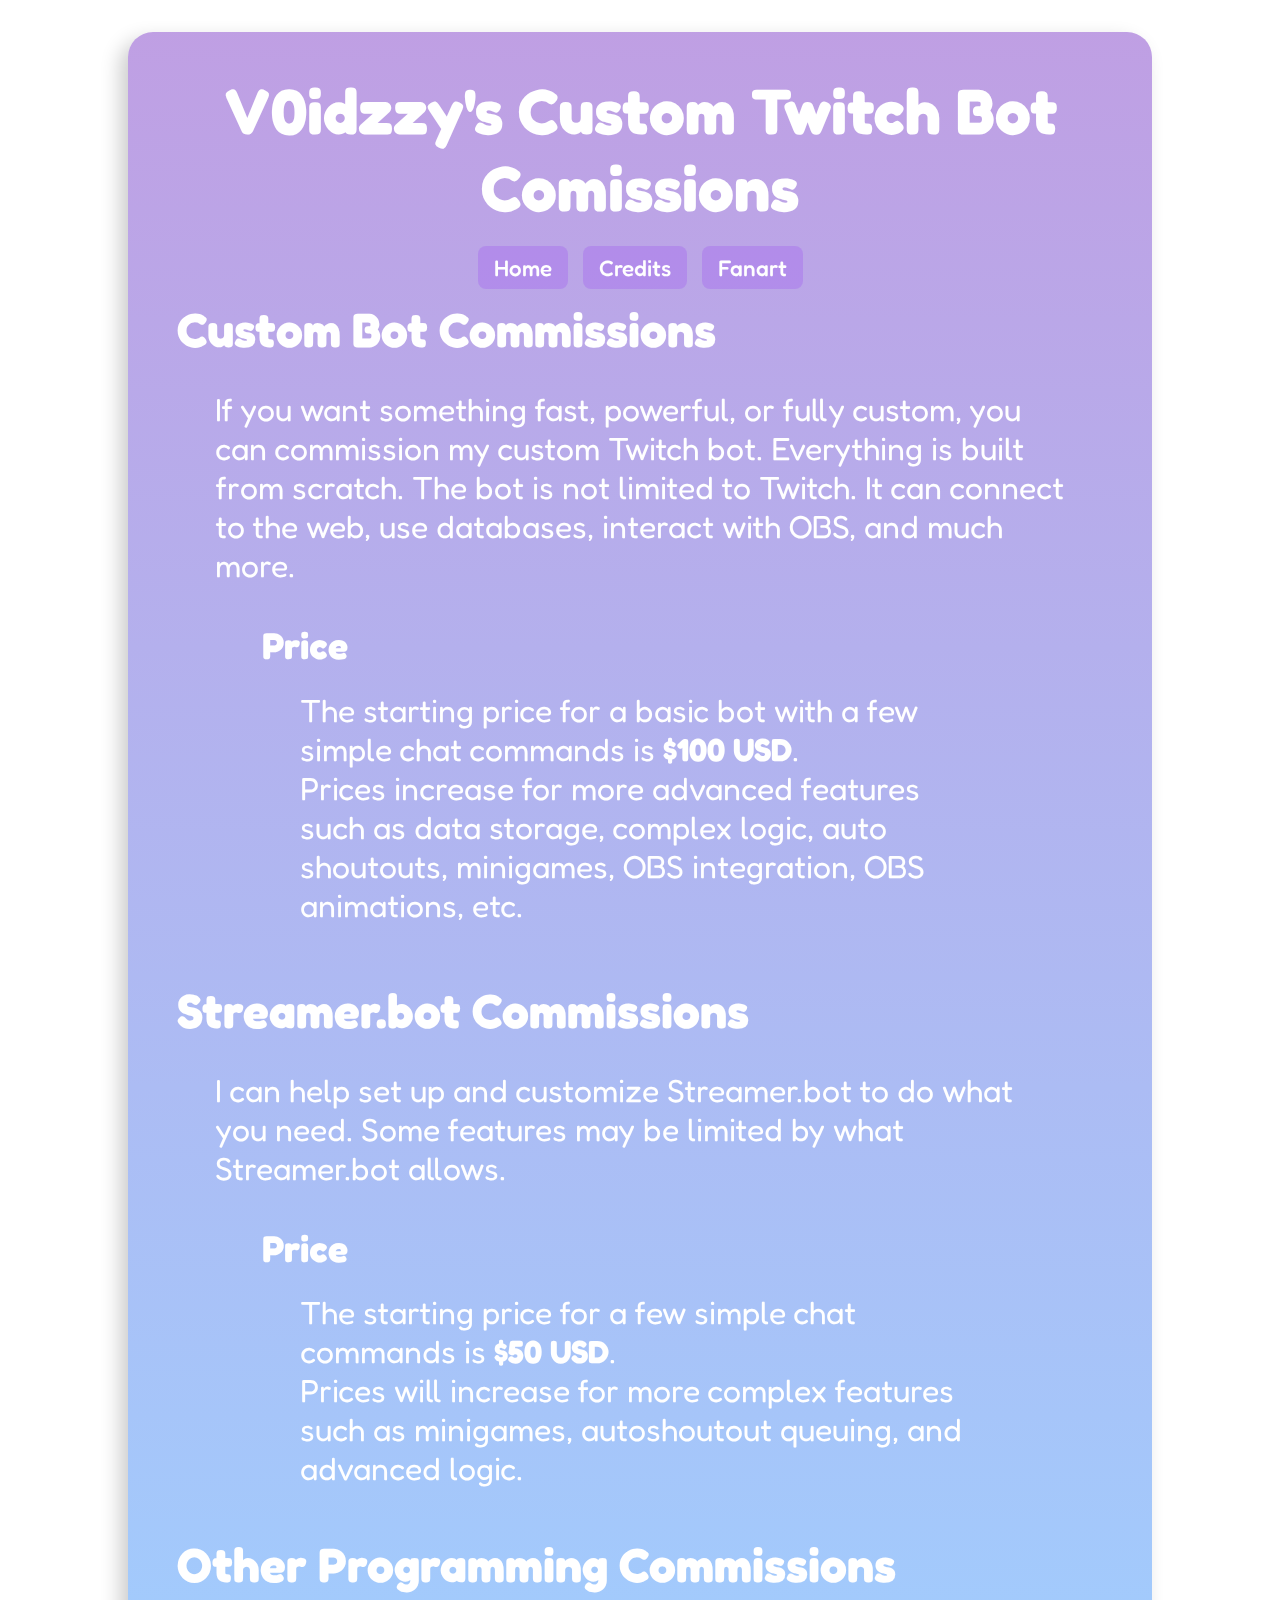
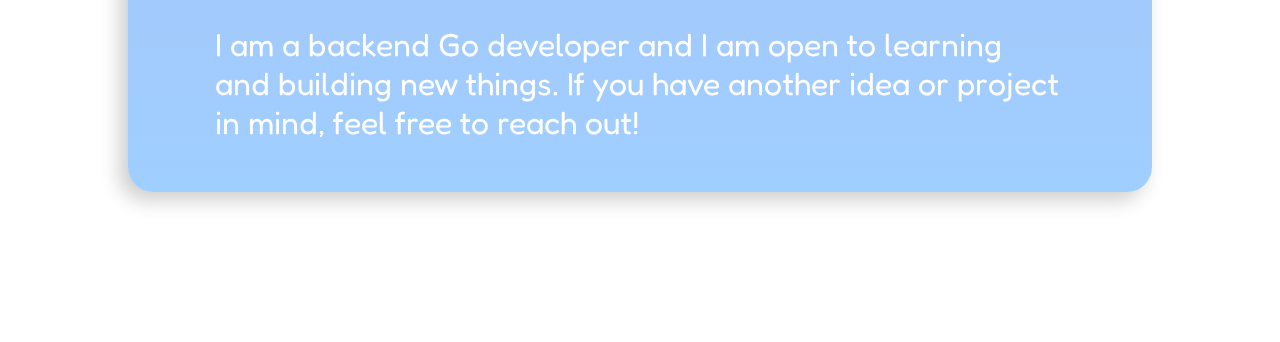
<file: commissions.html>
<!DOCTYPE html>
<html lang="en">

<head>

    <!-- Meta Tags -->
    <meta charset="UTF-8">
    <meta name="viewport" content="width=device-width, initial-scale=1.0">
    <meta name="description" content="Femboy Pillow Prince streaming games, co-working, and more.">
    <meta name="keywords" content="V0idzzy Femboy VTuber Twitch YouTube TikTok Discord Content-Creator Pillow">
    <meta name="author" content="V0idzzy">
    <!-- Open Graph -->
    <meta property="og:title" content="V0idzzy's Pillow Fort">
    <meta property="og:description" content="Femboy Pillow Prince streaming games, co-working, and more.">
    <meta property="og:image" content="https://www.v0idzzy.com/pics/comissions/FullBanner.png">
    <meta property="og:url" content="https://v0idzzy.com">
    <meta property="og:type" content="website">
    <meta property="og:image:width" content="1200">
    <meta property="og:image:height" content="630">
    <!-- Twitter Card -->
    <meta name="twitter:card" content="summary_large_image">
    <meta name="twitter:title" content="V0idzzy's Pillow Fort">
    <meta name="twitter:description" content="Femboy Pillow Prince streaming games, co-working, and more.">
    <meta name="twitter:image" content="https://v0idzzy.com/pics/comissions/FullBanner.png">
    <meta name="twitter:url" content="https://v0idzzy.com">
    <meta name="twitter:site" content="@v0idzzy">
    <title>V0idzzy's Pillow Fort</title>
    <!-- Links -->
    <link rel="icon"
        href="https://static-cdn.jtvnw.net/jtv_user_pictures/a179ebcb-335d-4b27-8b00-4d3a32f3d4b9-profile_image-70x70.png"
        type="image/png">
    <link rel="preconnect" href="https://fonts.googleapis.com">
    <link rel="preconnect" href="https://fonts.gstatic.com" crossorigin>
    <link href="https://fonts.googleapis.com/css2?family=Fredoka:wght@300..700&display=swap" rel="stylesheet">
    <link rel="stylesheet" href="styles/body.css">
    <link rel="stylesheet" href="styles/commissions.css">
</head>

<body>

    <div class="page">
        <div class="sidebar-wrapper">
            <div class="sidebar">
                <!-- Description -->
                <section class="description">
                    <h1>V0idzzy's Custom Twitch Bot Comissions</h1>
                    <div class="navigation">
                        <a href="index.html">Home</a>
                        <a href="credits.html">Credits</a>
                        <a href="fanart.html">Fanart</a>
                    </div>
                    <div class="comission-desc">
                        <h2>Custom Bot Commissions</h2>
                        <p>
                            If you want something fast, powerful, or fully custom, you can commission my custom Twitch
                            bot.
                            Everything is built from scratch.
                            The bot is not limited to Twitch. It can connect to the web, use databases,
                            interact with OBS, and much more.
                        </p>
                        <div class="price-desc">
                            <h3>Price</h3>
                            <p>
                                The starting price for a basic bot with a few simple chat commands is <b>$100
                                    USD</b>.<br>
                                Prices increase for more advanced features such as data storage,
                                complex logic, auto shoutouts, minigames,
                                OBS integration, OBS animations, etc.
                            </p>
                        </div>
                    </div>

                    <div class="comission-desc">
                        <h2>Streamer.bot Commissions</h2>
                        <p>
                            I can help set up and customize Streamer.bot to do what you need.
                            Some features may be limited by what Streamer.bot allows.
                        </p>
                        <div class="price-desc">
                            <h3>Price</h3>
                            <p>
                                The starting price for a few simple chat commands is <b>$50 USD</b>.<br>
                                Prices will increase for more complex features such as minigames, autoshoutout queuing,
                                and advanced logic.
                            </p>
                        </div>

                        <div class="comission-desc">
                            <h2>Other Programming Commissions</h2>
                            <p>
                                I am a backend Go developer and I am open to learning and building new things.
                                If you have another idea or project in mind, feel free to reach out!
                            </p>
                        </div>
                    </div>
            </div>
            </section>
            <!-- Social Links -->
            <section class="links">
                <div class="link-container">
                    <a href="mailto:v0idzzy@proton.me"><img src="pics/icons/mail.svg" alt="Mail Icon" /></a>
                    <a href="https://www.discordapp.com/users/1015337888222826527" target="_blank"><img
                            src="pics/icons/discord.svg" alt="Discord Icon" /><a>
                </div>
            </section>
        </div>
    </div>
    </div>

</body>

</html>
</file>
<file: styles/body.css>
:root {
  --primary-color-1: #F6D9FF;
  --primary-color-2: #F2E8F7;

  --secondary-color-1: #DEB9EA;
  --secondary-color-2: #DEA2FF;

  --accent-color-1: #C959F5;
  --accent-color-2: #DAA0ED;
}

body {
  background-color: white;
  margin: 0;
  font-size: 2em;
  font-family: Fredoka, sans-serif;
  font-weight: 400;
}
</file>
<file: styles/commissions.css>
/* Full viewport page container */
.page {
    display: flex;
    justify-content: center;
    /* push sidebar to right */
    align-items: center;
    /* vertically center if extra space */
    min-height: 100vh;
    padding: 1em 0;
    /* min top/bottom spacing */
    box-sizing: border-box;
    overflow-y: auto;
    /* allow scrolling if sidebar too tall */
}

/* Sidebar itself */
.sidebar {
    display: flex;
    flex-direction: column;
    gap: 20px;

    width: 80vw;
    max-width: 1200px;

    padding: 40px;

    /* Gradient background */
    background: linear-gradient(to bottom,
            rgba(128, 64, 200, 0.5),
            /* muted purple */
            rgba(64, 160, 255, 0.5));
    /* muted blue */

    /* Glass blur */
    backdrop-filter: blur(5px);
    -webkit-backdrop-filter: blur(5px);

    /* Rounded left corners */
    border-radius: 25px;

    /* Shadow from top-right light */
    box-shadow: -8px 8px 20px rgba(0, 0, 0, 0.2);

    box-sizing: border-box;
    overflow-wrap: break-word;
}

h1 {
    text-align: center;
    word-wrap: break-word;
}

.description h2 {
    font-size: 1.5em;
    margin: 1%;
}

.price-desc {
    margin: 10%;
    margin-bottom: 5%;
    margin-top: 0%;
}


.price-desc h3 {
    margin-bottom: 3%;
}

.price-desc p {
    margin: 10%;
    margin-bottom: 0%;
    margin-top: 0%;
    margin-right: 3%;
}

/* ===== Mobile View ===== */
@media (max-width: 768px) {
    .page {
        justify-content: center;
        /* center horizontally on mobile */
        padding: 1em;
        /* reduce side padding if needed */
    }

    .sidebar {
        width: 80vw;
        /* make it wider for mobile */
        max-width: none;
        /* allow full width */
        border-radius: 25px;
        /* keep rounded corners */
    }

    h1 {
        text-align: center;
        word-wrap: break-word;
    }
}

.description {
    display: flex;
    flex-direction: column;
    align-items: center;
    justify-content: center;
    color: white;
}

.description h1 {
    margin-top: 0px;
    margin-bottom: 10px;
}

.description p {
    margin-right: 5%;
    margin-left: 5%;
    margin-bottom: 10px;
}

.description img {
    width: 100%;
}

.link-container {
    display: flex;
    flex-direction: row;
    flex-wrap: wrap;
    justify-content: center;
}

.link-container img {
    transition: 300ms;
    margin: 5px;
}

.link-container img:hover {
    transform: scale(1.1);
}

.navigation {
    display: flex;
    /* inline, side by side */
    gap: 15px;
    /* space between links */
    justify-content: center;
    /* center on the page */
    align-items: center;
    /* vertically center if needed */
    padding: 10px;
    padding-bottom: 2px;
}

.navigation a {
    display: inline-block;
    padding: 8px 16px;
    font-size: .7em;
    font-weight: 500;
    color: white;
    /* text color */
    text-decoration: none;
    border-radius: 8px;
    /* rounded corners */
    background: rgba(128, 0, 255, 0.15);
    /* subtle purple background */
    transition: all 0.3s ease;
}

.navigation a:hover {
    background: rgba(0, 120, 255, 0.15);
    /* subtle blue on hover */
    transform: translateY(-2px);
    /* subtle lift effect */
    box-shadow: 0 4px 12px rgba(0, 0, 0, 0.15);
}

.navigation a:focus {
    outline: 2px solid rgba(128, 0, 255, 0.4);
    outline-offset: 2px;
}
</file>
